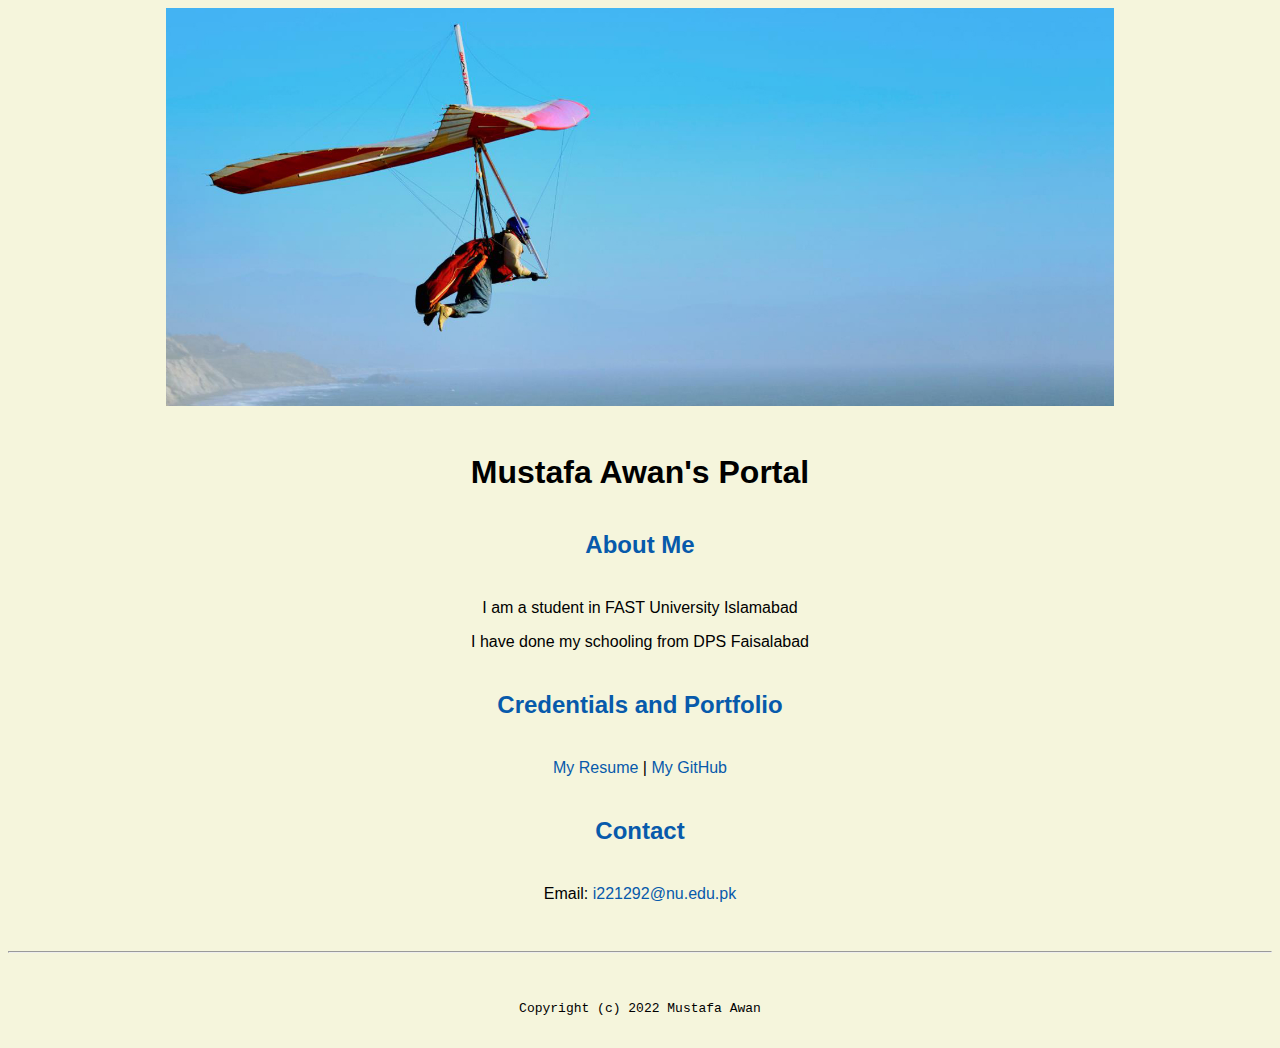
<file: index.html>
<html>
<header>
    <title>Mustafa Awan's Portal</title>
    <link rel="stylesheet" href="style.css">
    <link rel="Faviconicon" href="favicon.ico" type="image/x-icon">
    <link rel="shortcut"  href="favicon.ico" type="image/x-icon"> 
    <meta name="viewport" content="width=devive-width, initial scale=1 shrink-to-fit=no">
    <meta name="name" content="Mustafa Awan's portal">
    
   </header>
 
   <body>
     <img src="banner.jpg" width="75%" alt="banner"/>
     <h1>Mustafa Awan's Portal</h1>
     <h2>About Me</h2>
     <p>I am a student in FAST University Islamabad</p>
     <p>I have done my schooling from DPS Faisalabad</p>
     <h2>Credentials and Portfolio</h2>
 
     <p><a href="resume.html">My Resume</a> | <a href="http://github.com/mustafaawann"> My GitHub</a><p>
     <h2>Contact</h2>
 
     <p>Email:<a href="mailto:i221292@nu.edu.pk"> i221292@nu.edu.pk</a><p>
     
 
 
 
   </body>
 
   <footer>
    <hr>
    <code>Copyright (c) 2022 Mustafa Awan</code>
   </footer>
 
 </html>
</file>
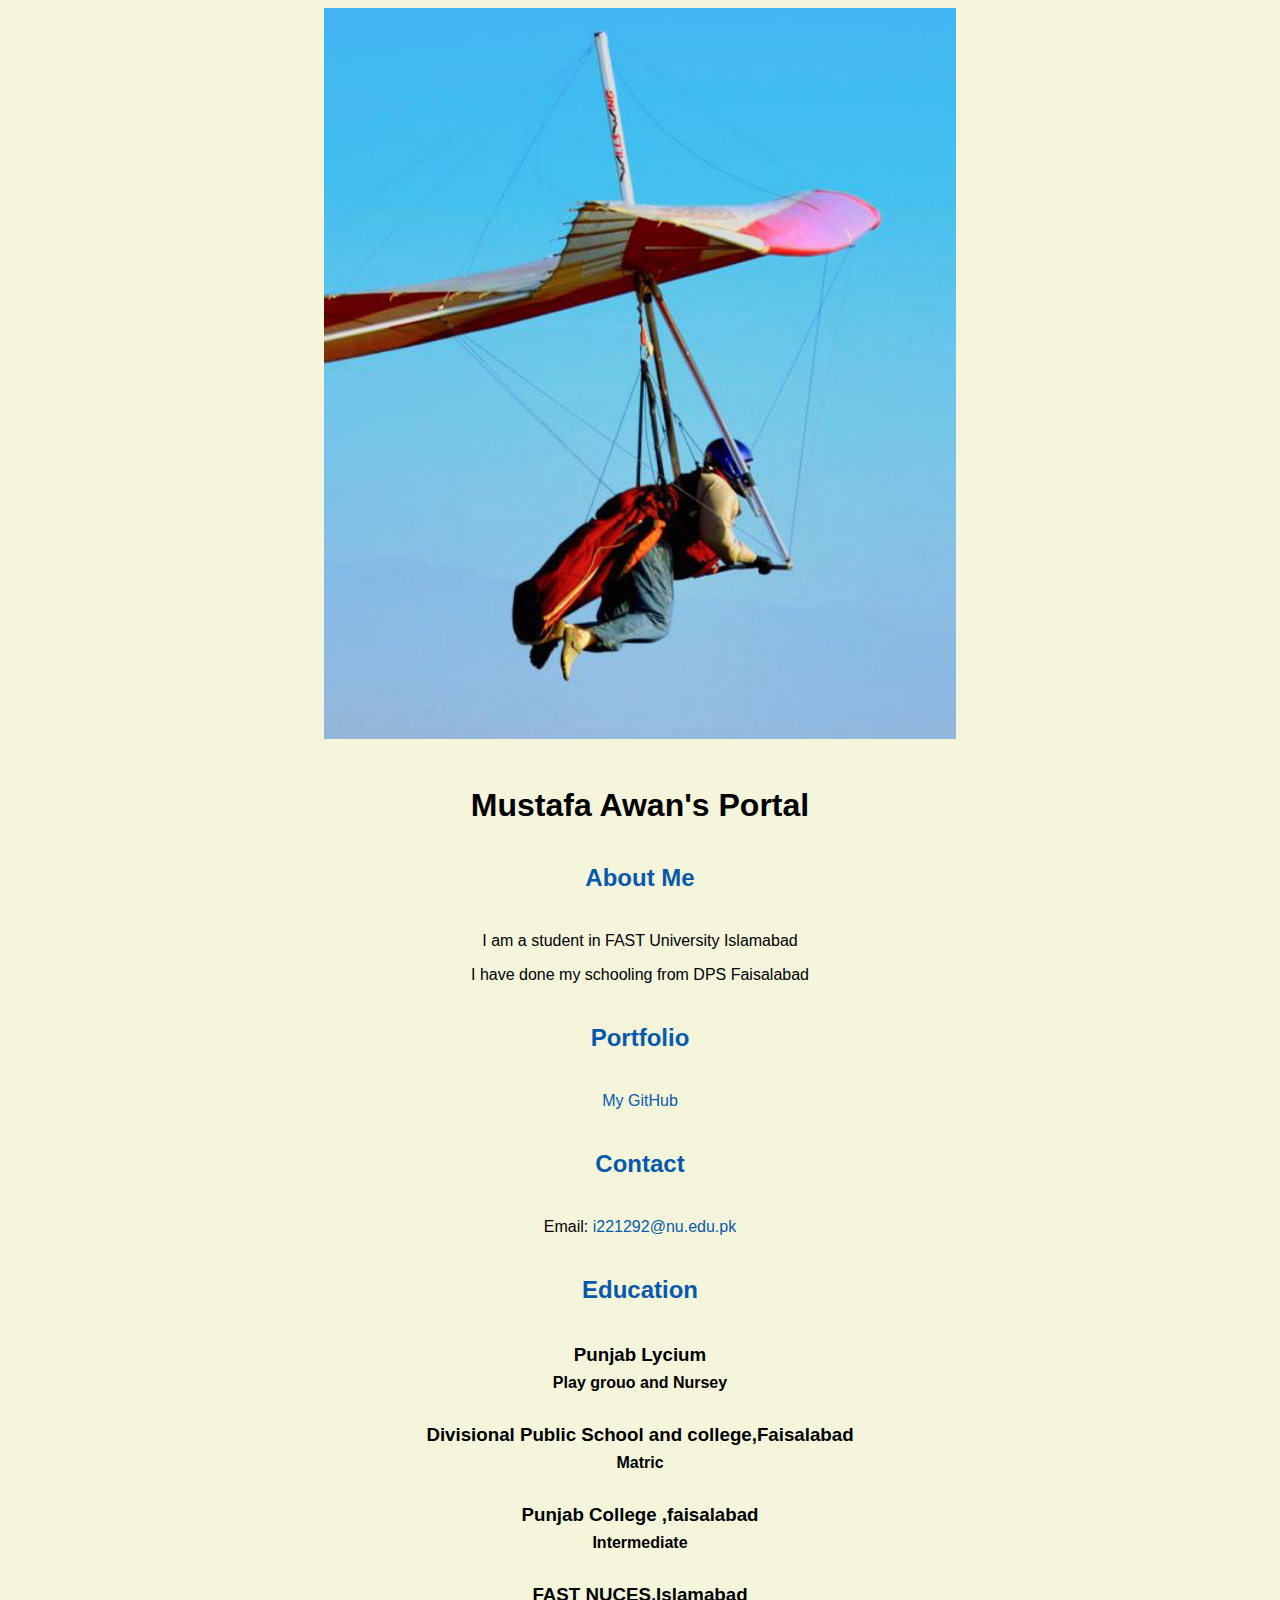
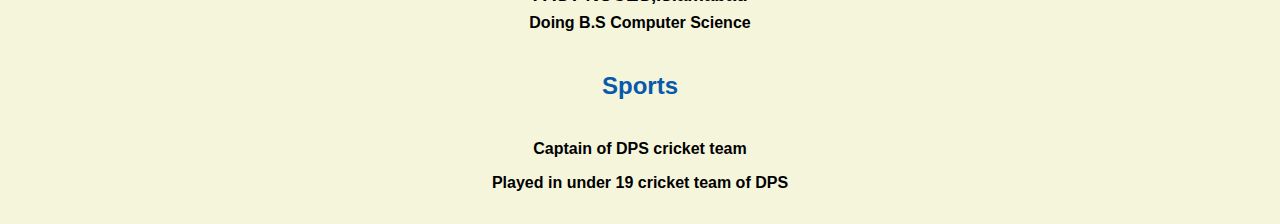
<file: resume.html>
<header>
<title>Mustafa Awan</title>
<link rel="stylesheet" href="style.css">

</header>
<body>
    <img src="headshot.jpg" width="50%" alt="banner"/>
     <h1>Mustafa Awan's Portal</h1>
     <h2>About Me</h2>
     <p>I am a student in FAST University Islamabad</p>
     <p>I have done my schooling from DPS Faisalabad</p>
     <h2>Portfolio</h2>
     <p><a href="http://github.com/mustafa_awan"> My GitHub</a></p>
     <h2>Contact</h2>
 
     <p>Email:<a href="mailto:i221292@nu.edu.pk"> i221292@nu.edu.pk</a><p>
     <h2>Education</h2>
     <h3>Punjab Lycium</h2>
     <h4>Play grouo and Nursey</h4>
     <h3>Divisional Public School and college,Faisalabad</h3>
     <h4>Matric</h4>
     <h3>Punjab College ,faisalabad</h3>
     <h4>Intermediate</h4>
     <h3>FAST NUCES,Islamabad</h3>
     <h4>Doing B.S Computer Science</h4>
 
     <h2>Sports</h2>
     <h4> Captain of DPS cricket team</h4>
     <h4> Played in under 19 cricket team of DPS</h4>



</body>
<footer>


</footer>
</html>
</file>
<file: style.css>
/* Cascading stylesheet for the website */

/* Text inside these asterisks and slashes are comments for human */

a {
   color: #075AAB; /* set the text color to blue here */
    text-decoration: none; /* This means we do not want hyperlinks to be underlined */
  }

  a:hover {
    color: red;/* set the text color to red here */
    text-decoration: none; /* This means we do not want hyperlinks to be underlined */
  }

  body {
  background-color:beige;
  color: black;  /* set the background color here */
  font-family: Arial, Helvetica, sans-serif; /* set the font here */
   text-align: center; /* set the text alignment here */
   }

  footer {
    margin-top: 2rem;
    margin-bottom: 2rem;
  }

  h1 {
    margin-bottom: 0.5rem;
    margin-top: 3rem;
   }

  h2 {
    color: #075AAB;
    margin-bottom:2.5rem;
    margin-top: 2.5rem;
    /* set the text color of to #075AAB here */
    /* set both the bottom margin and top margin to 2.5rem here */
   }

  h3 {
    margin-bottom: 0;
    margin-top: 2rem;
  }

  h4 {
    margin-bottom: 1rem;
    margin-top: 0.5rem;
  }

  h5 {
    margin-top: 0.5rem;
  }

  hr {
    margin-bottom: 3rem;
    margin-top: 3rem;
  }

  /* this controls how the bullet points in the resume page looks */
  ul {
    display: table;
    margin: 0 auto;
    text-align: left;
  }
</file>
